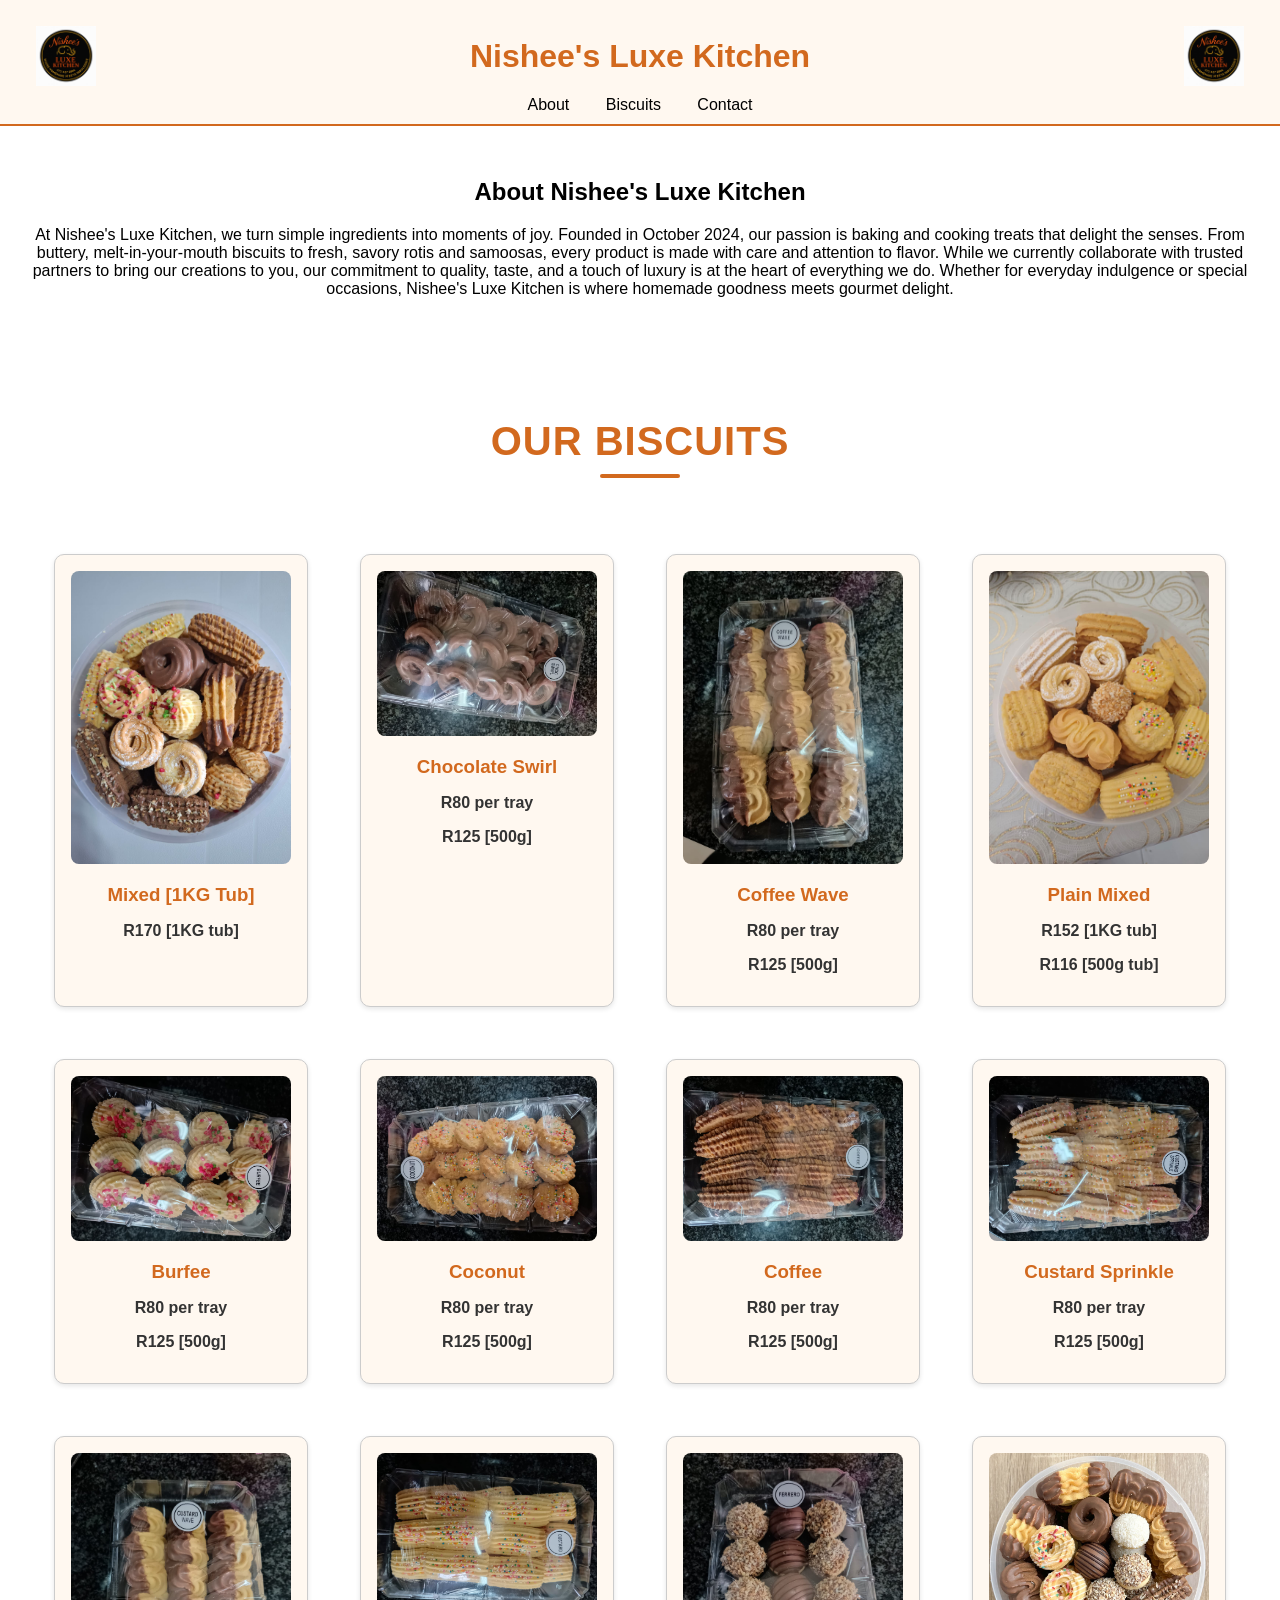
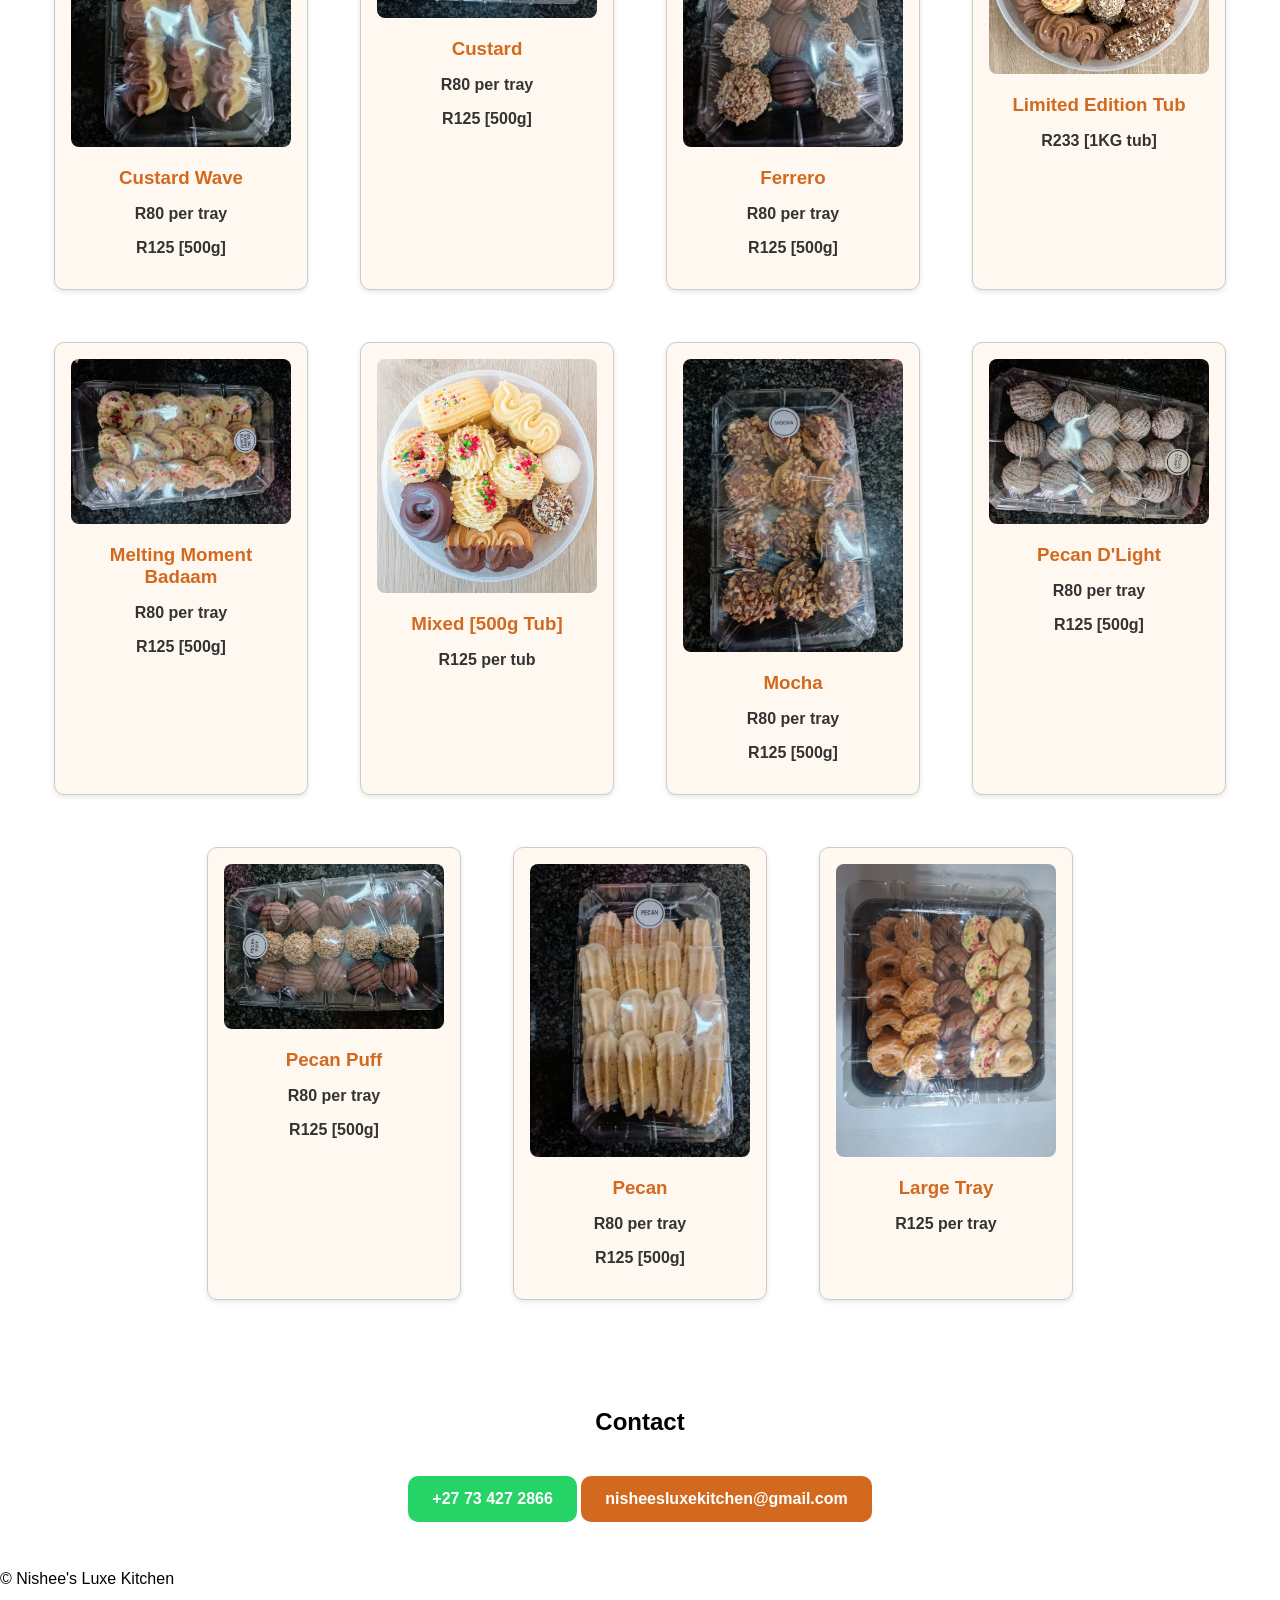
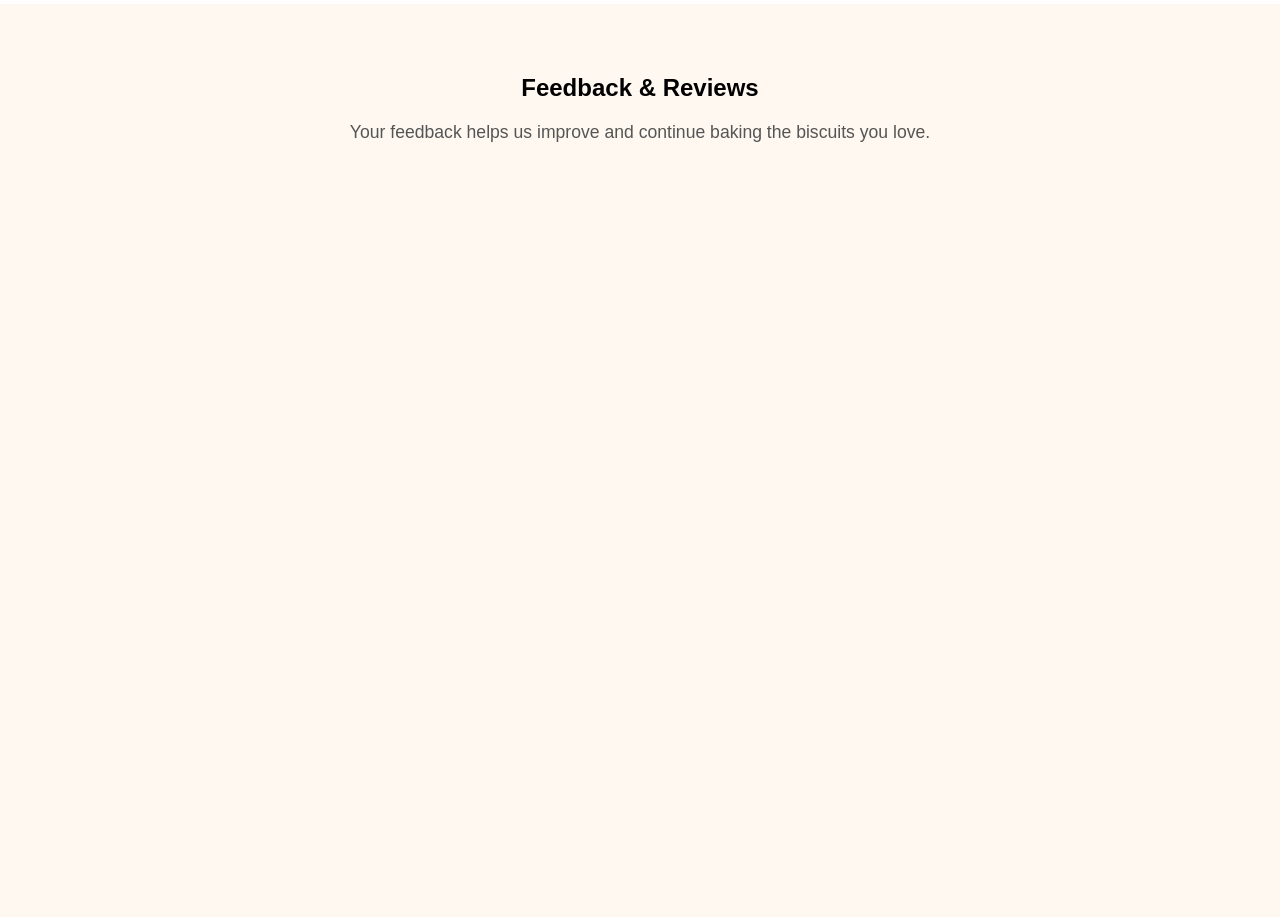
<file: index.html>
<!DOCTYPE html>
<html lang="en">
<head>
    <meta charset="UTF-8">
    <meta name="viewport" content="width=device-width, initial-scale=1.0">
    <title>Nishee's Luxe Kitchen</title>
    <link rel="stylesheet" href="style.css">
</head>
<body>
    <header>
        <div class="header-logos">
            <img src="Mum's new logo.jpeg" class="logo left-logo">
            <h1>Nishee's Luxe Kitchen</h1>
            <img src="Mum's new logo.jpeg" class="logo right-logo">
        </div>
    
    <nav>
        <a href="#about">About</a>
        <a href="#products">Biscuits</a>
        <a href="#contact">Contact</a>
    </nav>
    </header>

    <section id="about">
    <h2>About Nishee's Luxe Kitchen</h2>
    <p>
    At Nishee's Luxe Kitchen, we turn simple ingredients into moments of joy. 
    Founded in October 2024, our passion is baking and cooking treats that delight the senses. 
    From buttery, melt-in-your-mouth biscuits to fresh, savory rotis and samoosas, every product is made with care and attention to flavor. 
    While we currently collaborate with trusted partners to bring our creations to you, our commitment to quality, taste, and a touch of luxury is at the heart of everything we do. 
    Whether for everyday indulgence or special occasions, Nishee's Luxe Kitchen is where homemade goodness meets gourmet delight.
    </p>
    </section>

    <section id="products">
    <h2>Our Biscuits</h2>

    <div class="product-cards">
    <div class="product">
        <img src="Mixed 1KG.jpg" >
        <h3>Mixed [1KG Tub]</h3>
        <p>R170 [1KG tub]</p>
        
    </div>

    <div class="product">
        <img src="Choc Swirl.jpg" >
        <h3>Chocolate Swirl</h3>
        <p>R80 per tray</p>
        <p>R125 [500g]</p>
        
        
    </div>

    <div class="product">
        <img src="Coffee Wave.jpg" >
        <h3>Coffee Wave</h3>
        <p>R80 per tray</p>
        <p>R125 [500g]</p>
        
        
    </div>

    <div class="product">
        <img src="Plain mixed.jpg" >
        <h3>Plain Mixed</h3>
        <p>R152 [1KG tub]</p>
        <p>R116 [500g tub]</p>
        
    </div>

    <div class="product">
        <img src="Burfee.jpg" >
        <h3>Burfee</h3>
        <p>R80 per tray</p>
        <p>R125 [500g]</p>
        
        
    </div>

    <div class="product">
        <img src="Coconut.jpg" >
        <h3>Coconut</h3>
        <p>R80 per tray</p>
        <p>R125 [500g]</p>
        
        
    </div>

    <div class="product">
        <img src="Coffee.jpg" >
        <h3>Coffee</h3>
        <p>R80 per tray</p>
        <p>R125 [500g]</p>
        
        
    </div>

    <div class="product">
        <img src="Custard Sprinkle.jpg" >
        <h3>Custard Sprinkle</h3>
        <p>R80 per tray</p>
        <p>R125 [500g]</p>
        
        
    </div>

    <div class="product">
        <img src="Custard Wave.jpg" >
        <h3>Custard Wave</h3>
        <p>R80 per tray</p>
        <p>R125 [500g]</p>
        
        
    </div>

    <div class="product">
        <img src="Custard.jpg" >
        <h3>Custard</h3>
        <p>R80 per tray</p>
        <p>R125 [500g]</p>
        
        
    </div>

    <div class="product">
        <img src="Ferrero.jpg" >
        <h3>Ferrero</h3>
        <p>R80 per tray</p>
        <p>R125 [500g]</p>
        
        
    </div>

    <div class="product">
        <img src="Limited edition.jpg" >
        <h3>Limited Edition Tub</h3>
        <p>R233 [1KG tub]</p>
        
    </div>

    <div class="product">
        <img src="Melting Moment Badaam.jpg" >
        <h3>Melting Moment Badaam</h3>
        <p>R80 per tray</p>
        <p>R125 [500g]</p>
        
        
    </div>

    <div class="product">
        <img src="Mixed.jpg" >
        <h3>Mixed [500g Tub]</h3>
        <p>R125 per tub</p>
        
    </div>

    <div class="product">
        <img src="Mocha.jpg" >
        <h3>Mocha</h3>
        <p>R80 per tray</p>
        <p>R125 [500g]</p>
        
        
    </div>

    <div class="product">
        <img src="Pecan D'Light.jpg" >
        <h3>Pecan D'Light</h3>
        <p>R80 per tray</p>
        <p>R125 [500g]</p>
       
        
    </div>

    <div class="product">
        <img src="Pecan Puff.jpg" >
        <h3>Pecan Puff</h3>
        <p>R80 per tray</p>
        <p>R125 [500g]</p>
        
        
    </div>

    <div class="product">
        <img src="Pecan.jpg" >
        <h3>Pecan</h3>
        <p>R80 per tray</p>
        <p>R125 [500g]</p>
        
        
    </div>

    <div class="product">
        <img src="Large Tray.jpg" >
        <h3>Large Tray</h3>
        <p>R125 per tray</p>
        
    </div>
        </div>
    </section>
    
    <!-- Add more products here -->


    <section id="contact">
        <h2>Contact</h2>
        <a href="https://wa.me/27734272866" target="_blank" class="whatsapp-btn">+27 73 427 2866</a>
        <a href="https://mail.google.com/mail/?view=cm&fs=1&to=nisheesluxekitchen@gmail.com" target="_blank" class="email-btn">nisheesluxekitchen@gmail.com</a>
    </section>

    <footer>
        <p>&copy; Nishee's Luxe Kitchen</p>
    </footer>
</section>

    <section id="feedback">
        <h2>Feedback & Reviews</h2>

        <p class="feedback-description">
            Your feedback helps us improve and continue baking the biscuits you love. 
        </p>

        <iframe 
            src="https://docs.google.com/forms/d/e/1FAIpQLScKg8b89wTItEYTXW7rim9KOEpExHSEJV7Hob_MzHFhO85XcA/viewform?usp=sharing&ouid=116994551158609406567"
            width="100%"
            height="700"
            frameborder="0">
        </iframe>
</section>
</body>
</html>
</file>
<file: style.css>
body {
    font-family: Arial, sans-serif;
    margin: 0;
    padding: 0;
}

header {
    background: #d2691e;
    color: white;
    padding: 1rem;
    text-align: center;
}

nav a {
    color:  black;
    margin: 0 1rem;
    text-decoration: none;
}

section {
    padding: 2rem;
    text-align: center;
}

.product {
    border: 1px solid #ccc;
    border-radius: 10px;
    display: inline-block;
    margin: 1rem;
    padding: 1rem;
    width: 200px;
}

#products {
    display: flex;
    flex-wrap: wrap;
    justify-content: center;
    gap: 20px;
}

.product {
    background: #fff8f0;
    border: 1px solid #ccc;
    border-radius: 10px;
    padding: 1rem;
    width: 220px;
    text-align: center;
    box-shadow: 0 2px 5px rgba(0,0,0,0.1);
    transition: transform 0.2s ease;
}

.product:hover {
    transform: scale(1.05);
}

.product img {
    width: 100%;
    height: auto;
    border-radius: 8px;
    margin-bottom: 0.5rem;
}

.product h3 {
    margin: 0.5rem 0;
    color: #d2691e;
}

.product p {
    font-weight: bold;
    color: #333;
}

.product button {
    background: #d2691e;
    color: white;
    border: none;
    padding: 0.5rem 1rem;
    border-radius: 5px;
    cursor: pointer;
}

.product button:hover {
    background: #a0522d;
}

#products h2 {
    font-size: 2.5rem;           /* Make it big */
    text-align: center;          /* Center text */
    margin-bottom: 30px;         /* Space between header and products */
    color: #d2691e;              /* Warm biscuit color */
    text-transform: uppercase;   /* OPTIONAL: make it all caps */
    letter-spacing: 2px;         /* Slight spacing between letters */
    position: relative;          /* Needed for the underline effect */
}

#products h2::after {
    content: "";
    display: block;
    width: 80px;                 /* Length of the underline */
    height: 4px;                 /* Thickness of the underline */
    background: #d2691e;         /* Same color as title */
    margin: 10px auto 0;         /* Center it under text */
    border-radius: 2px;
}

/* Section container */
#products {
    padding: 40px 20px;
    text-align: center;
}

/* Heading styling */
#products h2 {
    font-size: 2.5rem;
    margin-bottom: 40px;     /* space between heading and cards */
    color: #d2691e;
    letter-spacing: 1px;
}

/* Grid of cards */
.product-cards {
    display: flex;
    flex-wrap: wrap;
    justify-content: center;
    gap: 20px;               /* spacing between cards */
}

/* Individual card */
.product {
    background: #fff8f0;
    border: 1px solid #ccc;
    border-radius: 10px;
    padding: 1rem;
    width: 220px;
    text-align: center;
    box-shadow: 0 2px 5px rgba(0,0,0,0.1);
    transition: transform 0.2s ease;
}

.product:hover {
    transform: scale(1.05);
}

.product img {
    width: 100%;
    border-radius: 8px;
    margin-bottom: 0.5rem;
}

.product h3 {
    margin: 0.5rem 0;
    color: #d2691e;
}

.product p {
    font-weight: bold;
    color: #333;
}

.product button {
    background: #d2691e;
    color: white;
    border: none;
    padding: 0.5rem 1rem;
    border-radius: 5px;
    cursor: pointer;
}

.product button:hover {
    background: #a0522d;
}

/* Make the header content sit side-by-side */
.header-logos {
    display: flex;
  justify-content: space-between;  /* left logo / title / right logo */
    align-items: center;
    padding: 10px 20px;
}

/* Logo size */
.logo {
  width: 60px;       /* adjust as needed */
    height: auto;
}

/* Title styling */
.header-logos h1 {
    font-size: 2rem;
    color: #d2691e;
    text-align: center;
    margin: 0;
}

/* Optional: add a nice background to header */
header {
    background: #fff8f0;
    padding-bottom: 10px;
    border-bottom: 2px solid #d2691e;
}

.whatsapp-btn {
    display: inline-block;
    background: #25D366;
    color: white;
    padding: 14px 24px;
    text-decoration: none;
    border-radius: 10px;
    font-weight: bold;
    margin-top: 20px;
    transition: 0.3s ease;
}

.whatsapp-btn:hover {
    transform: scale(1.05);
}

.email-btn {
    display: inline-block;
    background: #d2691e;
    color: white;
    padding: 14px 24px;
    text-decoration: none;
    border-radius: 10px;
    font-weight: bold;
    margin-top: 20px;
    transition: 0.3s ease;
}

.email-btn:hover {
    transform: scale(1.05);
}

@media (max-width: 768px) {

    .header-logos {
        flex-direction: column;
        gap: 15px;
    }

    .header-logos h1 {
        font-size: 1.5rem;
        text-align: center;
    }

    .logo {
        width: 50px;
    }

    .product {
        width: 90%;
        max-width: 300px;
    }

    nav {
        display: flex;
        flex-direction: column;
        gap: 10px;
    }

    #products h2 {
        font-size: 2rem;
    }
}

    #feedback {
        padding: 50px 20px;
        text-align: center;
        background: #fff8f0;
}

    .feedback-description {
        font-size: 1.1rem;
        color: #555;
        margin-bottom: 20px;
}

    #feedback iframe {
        max-width: 100%;
        border-radius: 12px;
}
</file>
